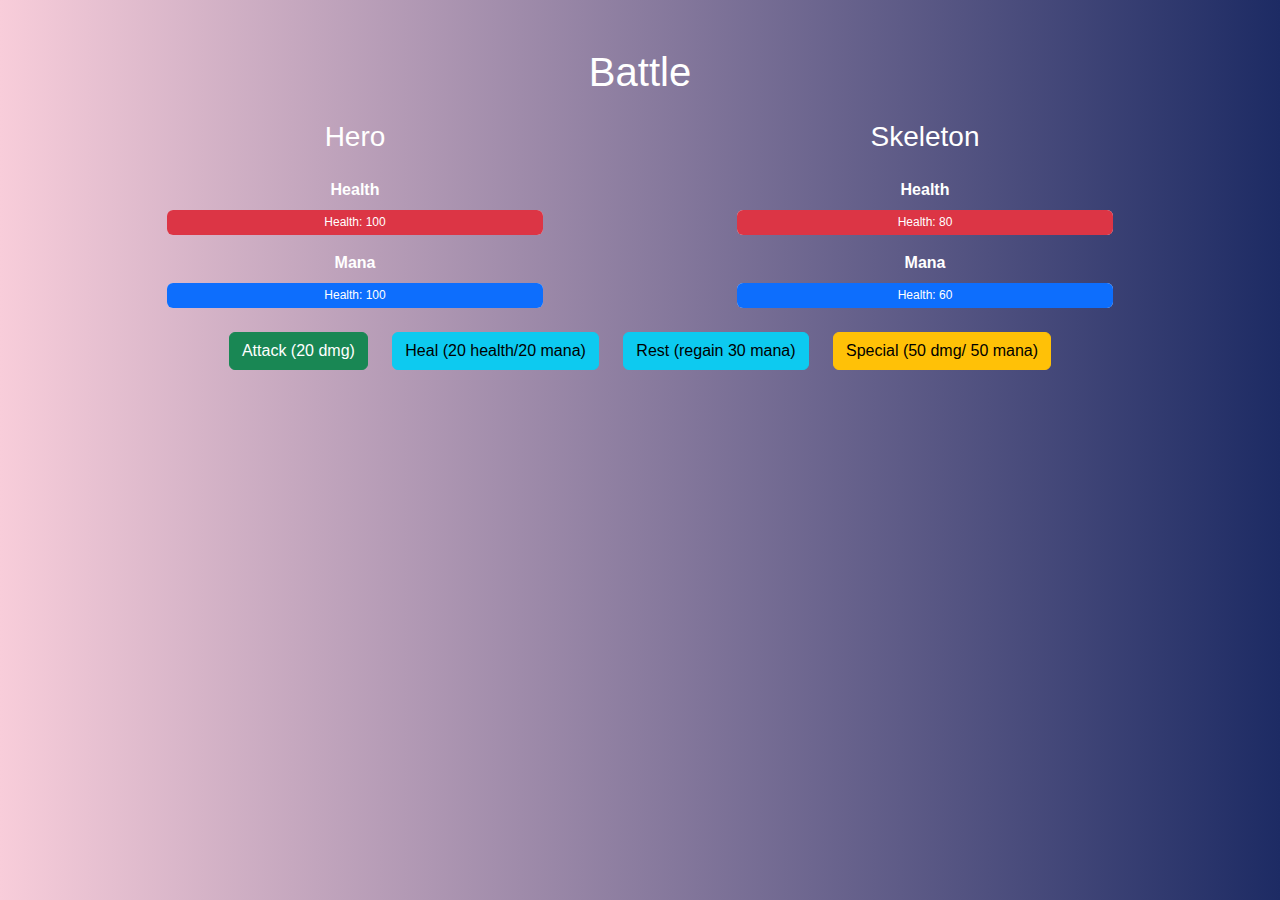
<file: RPG/index.html>
<!DOCTYPE html>
<html lang="en">
<head>
  <meta charset="UTF-8" />
  <meta name="viewport" content="width=device-width, initial-scale=1.0" />
  <title>RPG</title>
  <link href="https://cdn.jsdelivr.net/npm/bootstrap@5.3.0/dist/css/bootstrap.min.css" rel="stylesheet" />
  <link rel="stylesheet" href="style.css" />
</head>
<body>
  <div class="container text-center mt-5">
    <h1>Battle</h1>
    <div class="row mt-4">
      <div class="col">
        <h3>Hero</h3>
        <div class="container mt-4" style="max-width: 400px;">
        <!-- Health Bar -->
        <div class="mb-3">
          <label class="form-label fw-bold">Health</label>
          <div class="progress" style="height: 25px;">
            <div id="heroHealth" class="progress-bar bg-danger" role="progressbar" style="width: 100%;" aria-valuenow="75" aria-valuemin="0" aria-valuemax="100">
              100%
            </div>
          </div>
        </div>

        <!-- Mana Bar -->
        <div>
          <label class="form-label fw-bold">Mana</label>
          <div class="progress" style="height: 25px;">
            <div id="heroMana" class="progress-bar bg-primary" role="progressbar" style="width: 100%;" aria-valuenow="50" aria-valuemin="0" aria-valuemax="100">
              100%
            </div>
          </div>
        </div>
      </div>
      </div>
      <div class="col">
        <h3 id="monsterName">Monster</h3>
        <div class="container mt-4" style="max-width: 400px;">
  <!-- Health Bar -->
          <div class="mb-3">
            <label class="form-label fw-bold">Health</label>
            <div class="progress" style="height: 25px;">
              <div id="monsterHealth" class="progress-bar bg-danger" role="progressbar" style="width: 100%;" aria-valuenow="75" aria-valuemin="0" aria-valuemax="100">
                100%
              </div>
            </div>
          </div>

          <!-- Mana Bar -->
          <div>
            <label class="form-label fw-bold">Mana</label>
            <div class="progress" style="height: 25px;">
              <div id="monsterMana" class="progress-bar bg-primary" role="progressbar" style="width: 100%;" aria-valuenow="50" aria-valuemin="0" aria-valuemax="100">
                100%
              </div>
            </div>
          </div>
        </div>
      </div>
    </div>

    <div class="mt-4">
      <button class="btn btn-success" id="attackBtn">Attack (20 dmg)</button>
      <button class="btn btn-info" id="healBtn">Heal (20 health/20 mana)</button>
      <button class="btn btn-info" id="restBtn">Rest (regain 30 mana)</button>
      <button class="btn btn-warning" id="specialBtn">Special (50 dmg/ 50 mana)</button>
    </div>

    <p class="mt-4 fs-5" id="log"></p>
    <button class="btn btn-secondary mt-3 d-none" id="restartBtn">Restart</button>
  </div>

  <script src="script.js"></script>
</body>
</html>
</file>
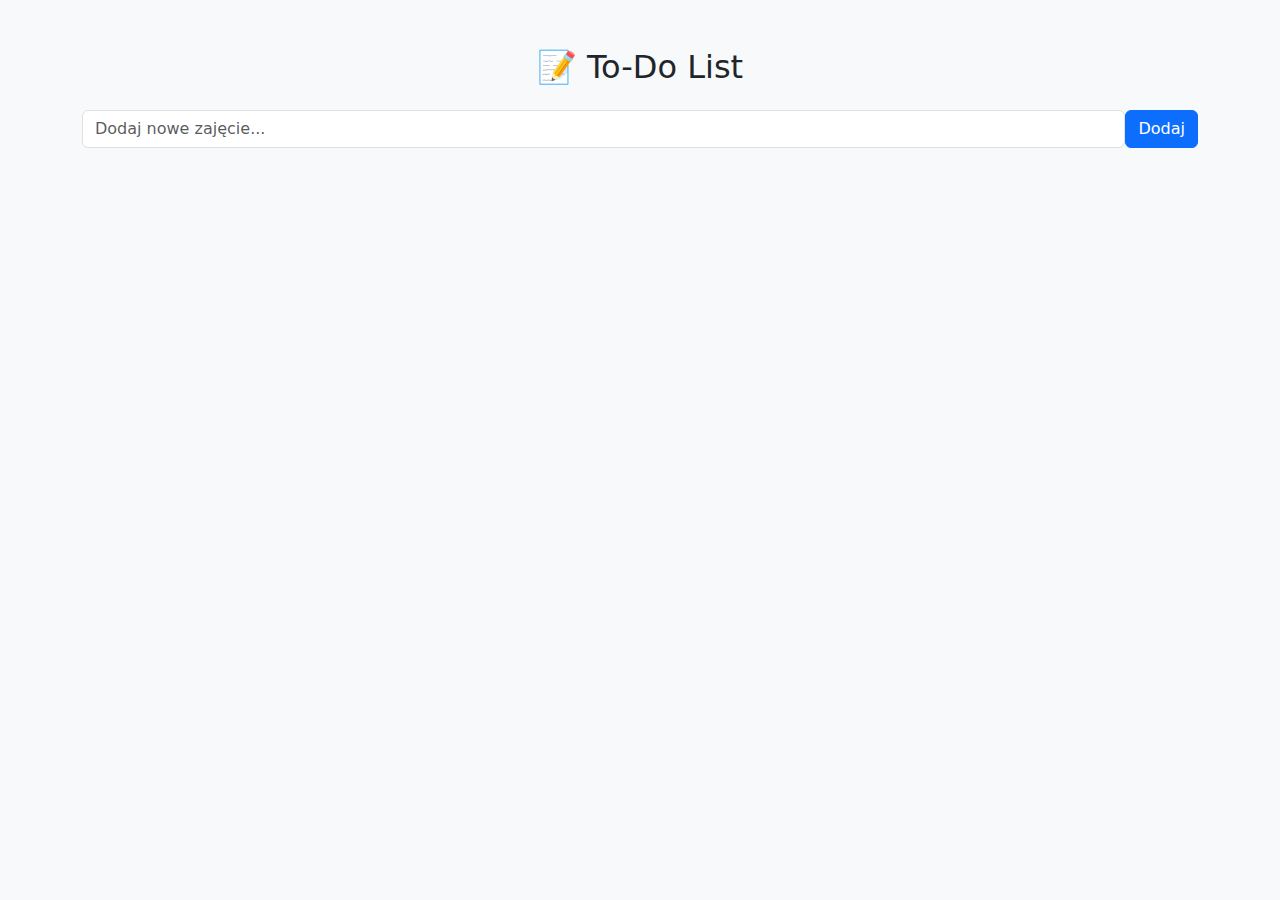
<file: ToDoList/index.html>
<!DOCTYPE html>
<html lang="en">
<head>
  <meta charset="UTF-8">
  <title>To-Do List</title>
  <meta name="viewport" content="width=device-width, initial-scale=1">
  <link href="https://cdn.jsdelivr.net/npm/bootstrap@5.3.0/dist/css/bootstrap.min.css" rel="stylesheet">
  <style>
    .completed {
      text-decoration: line-through;
      color: gray;
    }
  </style>
</head>
<body class="bg-light">
  <div class="container py-5">
    <h2 class="mb-4 text-center">📝 To-Do List</h2>

    <div class="d-flex mb-3">
      <input type="text" id="taskInput" class="form-control" placeholder="Dodaj nowe zajęcie...">
      <button class="btn btn-primary" onclick="addTask()">Dodaj</button>
    </div>

    <ul id="taskList" class="list-group"></ul>
  </div>

  <script>
    window.onload = function() {
      const cookieTasks = document.cookie.replace(/(?:(?:^|.*;\s*)tasks\s*\=\s*([^;]*).*$)|^.*$/, "$1");
      if (cookieTasks) {
        try {
          const tasks = JSON.parse(decodeURIComponent(cookieTasks));
          tasks.forEach(task => renderTask(task.text, task.completed));
        } catch (e) {
          console.warn("Cookie parse error:", e);
        }
      }
    };

    function addTask() {
      const input = document.getElementById("taskInput");
      const text = input.value.trim();
      if (text) {
        renderTask(text);
        input.value = "";
        saveTasks();
      }
    }

    function renderTask(text, completed = false, date = null) {
        const li = document.createElement("li");
        li.className = "list-group-item d-flex justify-content-between align-items-center";

        const span = document.createElement("span");
        span.textContent = text;
        if (completed) span.classList.add("completed");

        const dateElem = document.createElement("small");
        const now = new Date();
        const taskDate = `${now.toLocaleDateString("pl-PL")} ${now.toLocaleTimeString("pl-PL", { hour: '2-digit', minute: '2-digit' })}`;
        dateElem.textContent = `Dodano: ${taskDate}`;
        dateElem.classList.add("text-muted", "ms-2");


        const btn = document.createElement("button");
        btn.className = "btn-delete ms-3";
        btn.textContent = "Usuń";
        btn.onclick = (e) => {
            e.stopPropagation();
            li.remove();
            saveTasks();
        };

        const rightSide = document.createElement("div");
        rightSide.className = "d-flex align-items-center";
        rightSide.appendChild(dateElem);
        rightSide.appendChild(btn);

        li.appendChild(span);
        li.appendChild(rightSide);

        li.addEventListener("click", () => {
            span.classList.toggle("completed");
            saveTasks();
        });

        taskList.appendChild(li);
        }

    function saveTasks() {
      const items = document.querySelectorAll("#taskList li");
      const tasks = Array.from(items).map(item => ({
        text: item.firstChild.textContent,
        completed: item.classList.contains("completed")
      }));
      document.cookie = "tasks=" + encodeURIComponent(JSON.stringify(tasks)) + "; path=/";
    }
  </script>
</body>
</html>
</file>
<file: RPG/style.css>
body {
  background: linear-gradient(to right, #f8cdda, #1d2b64);
  color: white;
  font-family: 'Segoe UI', sans-serif;
}

button {
  margin: 0 10px;
}
</file>
